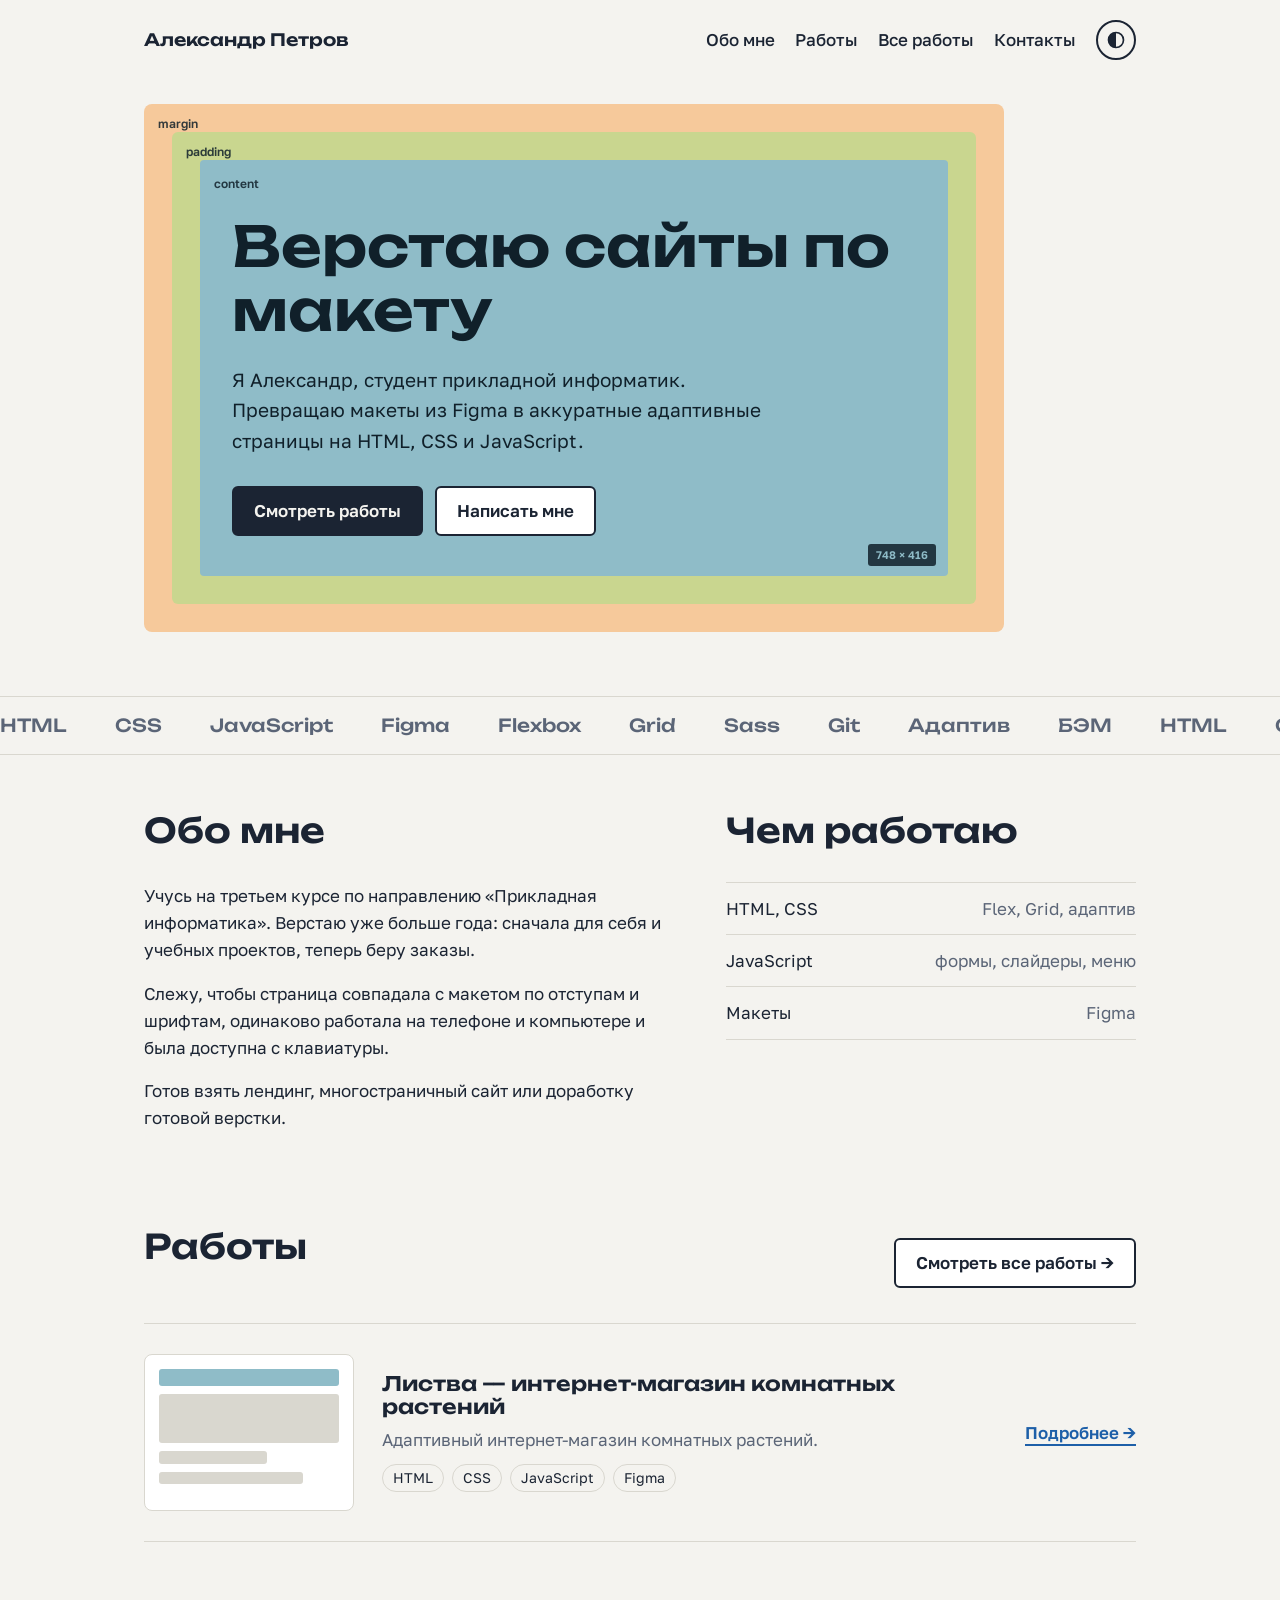
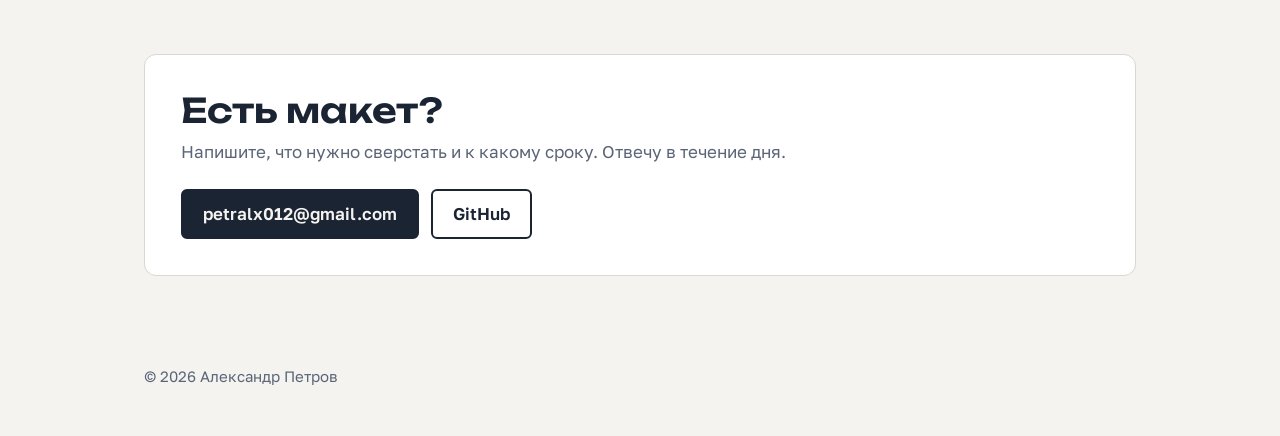
<file: index.html>
<!DOCTYPE html>
<html lang="ru">
<head>
<meta charset="utf-8">
<meta name="viewport" content="width=device-width, initial-scale=1, viewport-fit=cover">
<title>Верстка сайтов по макету</title>
<meta name="description" content="Верстаю адаптивные сайты по макету из Figma: HTML, CSS, JavaScript.">
<link rel="preconnect" href="https://fonts.googleapis.com">
<link rel="preconnect" href="https://fonts.gstatic.com" crossorigin>
<link href="https://fonts.googleapis.com/css2?family=Golos+Text:wght@400;500;600&family=Unbounded:wght@500;600&display=swap" rel="stylesheet">
<link rel="stylesheet" href="css/style.css">
<script>
  /* тема ставится до отрисовки, чтобы не было мигания */
  (function(){var t;try{t=localStorage.getItem('theme')}catch(e){}
  if(!t)t=matchMedia('(prefers-color-scheme: dark)').matches?'dark':'light';
  document.documentElement.dataset.theme=t;document.documentElement.classList.add('js')})();
</script>
</head>
<body>
<div class="progress" aria-hidden="true"></div>

<header class="top">
  <div class="wrap">
    <a class="logo" href="#">Александр Петров</a>
    <nav aria-label="Основное меню">
      <a href="#about">Обо мне</a>
      <a href="#works">Работы</a>
      <a href="works.html">Все работы</a>
      <a href="#contact">Контакты</a>
      <button class="theme" type="button" aria-label="Сменить тему">
        <svg viewBox="0 0 24 24" width="20" height="20" aria-hidden="true"><circle cx="12" cy="12" r="9" fill="none" stroke="currentColor" stroke-width="2"/><path d="M12 3a9 9 0 0 0 0 18z" fill="currentColor"/></svg>
      </button>
    </nav>
  </div>
</header>

<main>
  <div class="hero">
    <div class="wrap">
      <div class="bm" id="bm">
        <span class="tag">margin</span>
        <div class="pad">
          <span class="tag">padding</span>
          <div class="con" id="con">
            <span class="tag">content</span>
            <h1>Верстаю сайты по макету</h1>
            <p>Я Александр, студент прикладной информатик. Превращаю макеты из Figma в аккуратные адаптивные страницы на HTML, CSS и JavaScript.</p>
            <div class="cta">
              <a class="btn main" href="#works">Смотреть работы</a>
              <a class="btn" href="#contact">Написать мне</a>
            </div>
            <span class="dim" id="dim" aria-hidden="true"></span>
          </div>
        </div>
      </div>
    </div>
  </div>

  <div class="ticker" aria-hidden="true">
    <div class="track">
      <span>HTML</span><span>CSS</span><span>JavaScript</span><span>Figma</span><span>Flexbox</span><span>Grid</span><span>Sass</span><span>Git</span><span>Адаптив</span><span>БЭМ</span>
    </div>
  </div>

  <section id="about">
    <div class="wrap about">
      <div>
        <h2>Обо мне</h2>
        <p>Учусь на третьем курсе по направлению «Прикладная информатика». Верстаю уже больше года: сначала для себя и учебных проектов, теперь беру заказы.</p>
        <p>Слежу, чтобы страница совпадала с макетом по отступам и шрифтам, одинаково работала на телефоне и компьютере и была доступна с клавиатуры.</p>
        <p>Готов взять лендинг, многостраничный сайт или доработку готовой верстки.</p>
      </div>
      <div>
        <h2>Чем работаю</h2>
        <ul class="stack">
          <li><span>HTML, CSS</span><span>Flex, Grid, адаптив</span></li>
          <li><span>JavaScript</span><span>формы, слайдеры, меню</span></li>
          <li><span>Макеты</span><span>Figma</span></li>
        </ul>
      </div>
    </div>
  </section>

  <section id="works" class="works-sec">
    <div class="wrap">
      <div class="works-header">
        <h2>Работы</h2>
        <a href="works.html" class="btn">Смотреть все работы &rarr;</a>
      </div>
      <div class="works" id="worksList">
        <!-- избранные работы отрисуются скриптом -->
      </div>
    </div>
  </section>

  <section id="contact">
    <div class="wrap">
      <div class="box reveal">
        <div>
          <h2>Есть макет?</h2>
          <p>Напишите, что нужно сверстать и к какому сроку. Отвечу в течение дня.</p>
        </div>
        <div class="links">
          <a class="btn main" id="mail" href="mailto:petralx012@gmail.com" data-copy="petralx012@gmail.com">petralx012@gmail.com</a>
          <a class="btn" href="https://github.com/shizee1">GitHub</a>
        </div>
      </div>
    </div>
  </section>
</main>

<footer><div class="wrap">© 2026 Александр Петров</div></footer>
<div class="toast" role="status" aria-live="polite"></div>
<script src="js/works-data.js"></script>
<script src="js/main.js"></script>
</body>
</html>
</file>
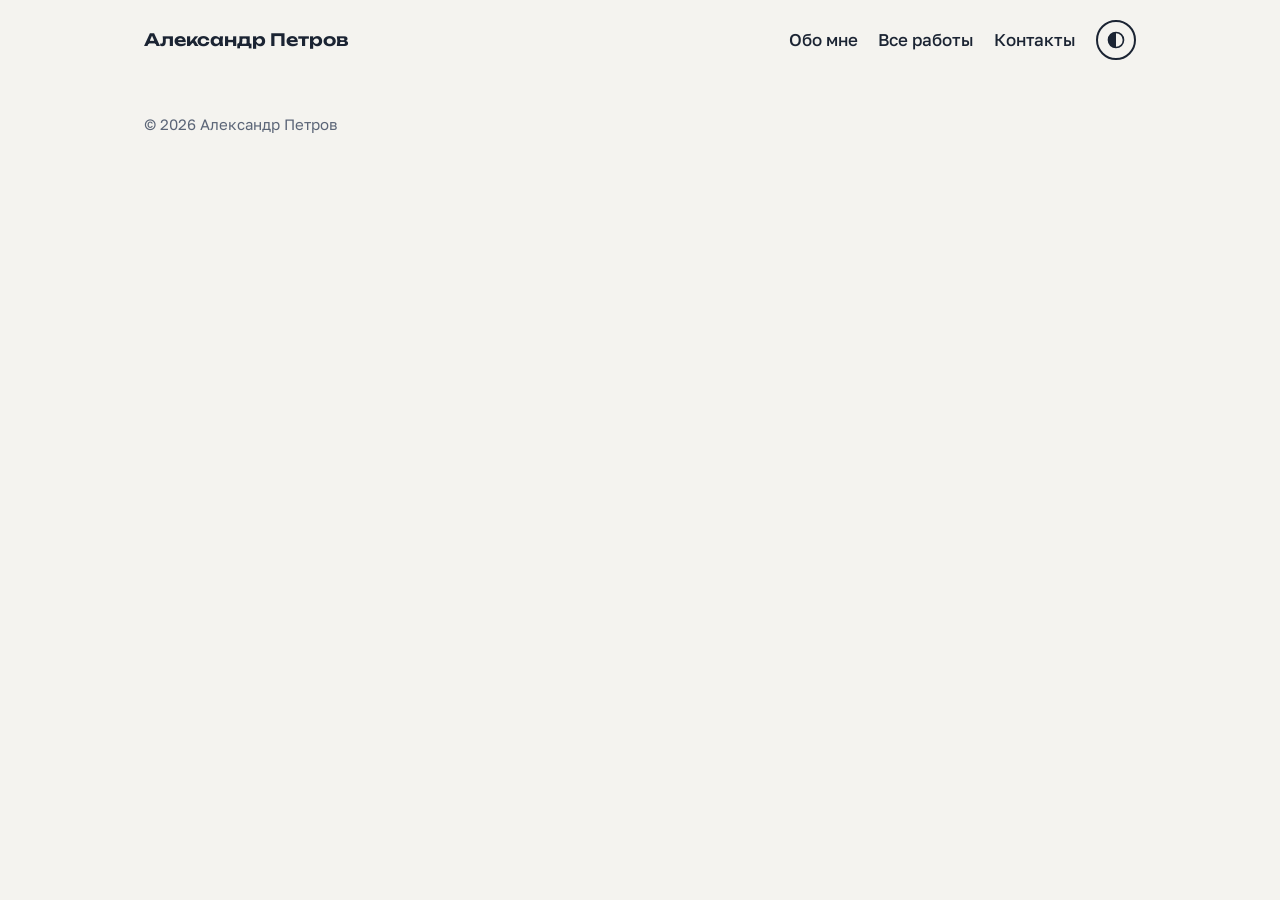
<file: work.html>
<!DOCTYPE html>
<html lang="ru">
<head>
<meta charset="utf-8">
<meta name="viewport" content="width=device-width, initial-scale=1, viewport-fit=cover">
<title>Проект — Александр Петров</title>
<meta name="description" content="Подробно о работе: описание, скриншоты, ссылки на демо и репозиторий.">
<link rel="preconnect" href="https://fonts.googleapis.com">
<link rel="preconnect" href="https://fonts.gstatic.com" crossorigin>
<link href="https://fonts.googleapis.com/css2?family=Golos+Text:wght@400;500;600&family=Unbounded:wght@500;600&display=swap" rel="stylesheet">
<link rel="stylesheet" href="css/style.css">
<script>
  (function(){var t;try{t=localStorage.getItem('theme')}catch(e){}
  if(!t)t=matchMedia('(prefers-color-scheme: dark)').matches?'dark':'light';
  document.documentElement.dataset.theme=t;document.documentElement.classList.add('js')})();
</script>
</head>
<body>
<div class="progress" aria-hidden="true"></div>

<header class="top">
  <div class="wrap">
    <a class="logo" href="index.html">Александр Петров</a>
    <nav aria-label="Основное меню">
      <a href="index.html">Обо мне</a>
      <a href="works.html">Все работы</a>
      <a href="index.html#contact">Контакты</a>
      <button class="theme" type="button" aria-label="Сменить тему">
        <svg viewBox="0 0 24 24" width="20" height="20" aria-hidden="true"><circle cx="12" cy="12" r="9" fill="none" stroke="currentColor" stroke-width="2"/><path d="M12 3a9 9 0 0 0 0 18z" fill="currentColor"/></svg>
      </button>
    </nav>
  </div>
</header>

<main>
  <section class="work-page" id="workPage">
    <div class="wrap">
      <div class="work-back">
        <a href="works.html" class="btn">&larr; К списку работ</a>
      </div>

      <article class="work-detail">
        <div class="work-detail-head">
          <h1 id="workTitle">Проект</h1>
          <div class="work-detail-tags" id="workTags"></div>
        </div>

        <p class="work-detail-desc" id="workDesc"></p>

        <div class="work-detail-actions">
          <a class="btn main" id="workDemo" href="#">Открыть демо</a>
          <a class="btn" id="workRepo" href="#">Репозиторий на GitHub</a>
        </div>

        <div class="work-detail-full">
          <h3>Описание</h3>
          <p id="workFullDesc"></p>
        </div>

        <div class="work-gallery">
          <h3>Скриншоты</h3>
          <div class="gallery-list" id="workGallery">
            <!-- изображения вставятся скриптом -->
          </div>
        </div>
      </article>

      <div class="work-not-found" id="workNotFound" style="display:none">
        <p>Работа не найдена.</p>
        <a href="works.html" class="btn main">К списку работ</a>
      </div>
    </div>
  </section>
</main>

<footer><div class="wrap">© 2026 Александр Петров</div></footer>
<div class="toast" role="status" aria-live="polite"></div>
<script src="js/works-data.js"></script>
<script>
  (function () {
    var params = new URLSearchParams(location.search);
    var id = params.get('id');
    var work = worksApi.get(id);

    var page = document.getElementById('workPage');
    var notFound = document.getElementById('workNotFound');

    if (!work) {
      page.style.display = 'none';
      notFound.style.display = 'block';
      document.title = 'Работа не найдена — Александр Петров';
      return;
    }

    document.title = work.title + ' — Александр Петров';
    document.getElementById('workTitle').textContent = work.title;
    document.getElementById('workDesc').textContent = work.shortDesc;
    document.getElementById('workFullDesc').textContent = work.fullDesc;

    var tagsEl = document.getElementById('workTags');
    work.tags.forEach(function (tag) {
      var span = document.createElement('span');
      span.textContent = tag;
      tagsEl.appendChild(span);
    });

    var demoEl = document.getElementById('workDemo');
    var repoEl = document.getElementById('workRepo');
    demoEl.href = work.demoUrl || '#';
    repoEl.href = work.repoUrl || '#';
    if (!work.demoUrl) {
      demoEl.style.display = 'none';
    }
    if (!work.repoUrl) {
      repoEl.style.display = 'none';
    }

    var gallery = document.getElementById('workGallery');
    var galleryHeading = gallery.previousElementSibling;

    work.screenshots.forEach(function (src, i) {
      var img = document.createElement('img');
      img.src = src;
      img.alt = work.title + ' — скриншот ' + (i + 1);
      img.loading = 'lazy';
      img.onerror = function () { this.style.display = 'none'; };
      gallery.appendChild(img);
    });

    if (work.screenshots.length === 0 && galleryHeading) {
      galleryHeading.style.display = 'none';
      gallery.style.display = 'none';
    }
  })();
</script>
<script src="js/main.js"></script>
</body>
</html>
</file>
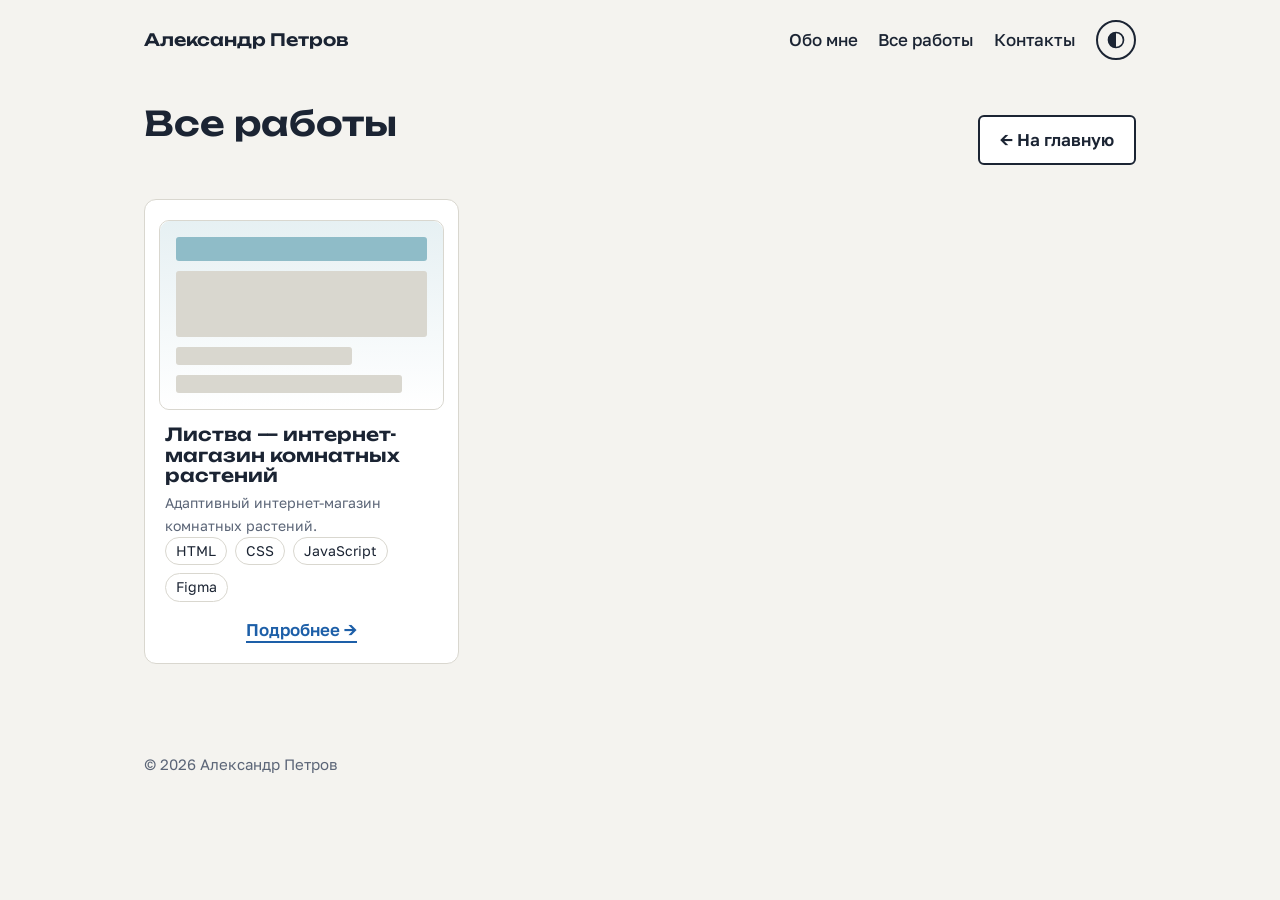
<file: works.html>
<!DOCTYPE html>
<html lang="ru">
<head>
<meta charset="utf-8">
<meta name="viewport" content="width=device-width, initial-scale=1, viewport-fit=cover">
<title>Все работы — Александр Петров</title>
<meta name="description" content="Подборка работ по верстке сайтов: лендинги, интернет-магазины, промо-страницы.">
<link rel="preconnect" href="https://fonts.googleapis.com">
<link rel="preconnect" href="https://fonts.gstatic.com" crossorigin>
<link href="https://fonts.googleapis.com/css2?family=Golos+Text:wght@400;500;600&family=Unbounded:wght@500;600&display=swap" rel="stylesheet">
<link rel="stylesheet" href="css/style.css">
<script>
  /* тема ставится до отрисовки, чтобы не было мигания */
  (function(){var t;try{t=localStorage.getItem('theme')}catch(e){}
  if(!t)t=matchMedia('(prefers-color-scheme: dark)').matches?'dark':'light';
  document.documentElement.dataset.theme=t;document.documentElement.classList.add('js')})();
</script>
</head>
<body>
<div class="progress" aria-hidden="true"></div>

<header class="top">
  <div class="wrap">
    <a class="logo" href="index.html">Александр Петров</a>
    <nav aria-label="Основное меню">
      <a href="index.html">Обо мне</a>
      <a href="works.html" aria-current="page">Все работы</a>
      <a href="index.html#contact">Контакты</a>
      <button class="theme" type="button" aria-label="Сменить тему">
        <svg viewBox="0 0 24 24" width="20" height="20" aria-hidden="true"><circle cx="12" cy="12" r="9" fill="none" stroke="currentColor" stroke-width="2"/><path d="M12 3a9 9 0 0 0 0 18z" fill="currentColor"/></svg>
      </button>
    </nav>
  </div>
</header>

<main>
  <section class="works-sec">
    <div class="wrap">
      <div class="works-header">
        <h2>Все работы</h2>
        <a href="index.html" class="btn">&larr; На главную</a>
      </div>
      <div class="works-grid" id="worksGrid">
        <!-- работы отрисуются скриптом -->
      </div>
    </div>
  </section>
</main>

<footer><div class="wrap">© 2026 Александр Петров</div></footer>
<div class="toast" role="status" aria-live="polite"></div>
<script src="js/works-data.js"></script>
<script src="js/main.js"></script>
</body>
</html>
</file>
<file: css/style.css>
/* ============================================
   ТОКЕНЫ (переменные)
   ============================================ */
:root {
  --bg: #F4F3EF;
  --surface: #FFFFFF;
  --ink: #1B2433;
  --muted: #5B6577;
  --line: #D9D7CF;
  --link: #1D5FA8;

  --margin: #F6C99B;
  --padding: #C9D68F;
  --content: #8FBCC8;
  --on-box: #10202A;

  --m: 28px;
  --p: 28px;

  color-scheme: light;
  box-sizing: border-box;
  padding-top: env(safe-area-inset-top, 0px);
  padding-bottom: env(safe-area-inset-bottom, 0px);
}

:root[data-theme="dark"] {
  --bg: #141A24;
  --surface: #1C2433;
  --ink: #ECEFF4;
  --muted: #9AA4B5;
  --line: #2E394C;
  --link: #7DB4F0;

  --margin: #8A5A2E;
  --padding: #566B2A;
  --content: #2F6676;
  --on-box: #FFFFFF;

  color-scheme: dark;
}

/* ============================================
   БАЗА
   ============================================ */
*,
*::before,
*::after {
  box-sizing: border-box;
}

html {
  scroll-padding-top: env(safe-area-inset-top, 0px);
  scroll-behavior: smooth;
}

body {
  margin: 0;
  background: var(--bg);
  color: var(--ink);
  font: 400 17px/1.6 "Golos Text", system-ui, sans-serif;
  transition: background .3s, color .3s;
}

a {
  color: var(--link);
  text-decoration: none;
}

a:focus-visible,
button:focus-visible {
  outline: 3px solid var(--link);
  outline-offset: 3px;
}

.wrap {
  max-width: 1040px;
  margin: 0 auto;
  padding: 0 24px;
}

h1,
h2,
h3 {
  font-family: Unbounded, "Golos Text", sans-serif;
  font-weight: 600;
  line-height: 1.15;
  margin: 0;
}

h2 {
  font-size: clamp(24px, 4vw, 34px);
  margin-bottom: 32px;
}

section {
  padding: 56px 0;
}

/* Плавный вход страницы */
body::before {
  content: "";
  position: fixed;
  inset: 0;
  background: var(--bg);
  z-index: 50;
  transition: opacity .6s ease, visibility .6s ease;
}

body.loaded::before {
  opacity: 0;
  visibility: hidden;
}

/* ============================================
   ПРОГРЕСС ПРОКРУТКИ
   ============================================ */
.progress {
  position: fixed;
  top: env(safe-area-inset-top, 0px);
  left: 0;
  right: 0;
  height: 3px;
  background: var(--link);
  transform: scaleX(0);
  transform-origin: left;
  z-index: 20;
}

/* ============================================
   ШАПКА
   ============================================ */
header.top {
  padding: 20px 0;
}

header.top .wrap {
  display: flex;
  justify-content: space-between;
  align-items: center;
  gap: 16px;
}

.logo {
  font-family: Unbounded, sans-serif;
  font-weight: 600;
  color: var(--ink);
}

nav {
  display: flex;
  gap: 20px;
  align-items: center;
}

nav a {
  color: var(--ink);
  font-weight: 500;
  background: linear-gradient(currentColor, currentColor) 0 100% / 0 2px no-repeat;
  transition: background-size .25s;
}

nav a:hover {
  background-size: 100% 2px;
}

.theme {
  width: 40px;
  height: 40px;
  border-radius: 50%;
  border: 2px solid var(--ink);
  background: transparent;
  color: var(--ink);
  display: grid;
  place-items: center;
  cursor: pointer;
  transition: transform .2s;
}

.theme:active {
  transform: scale(.92);
}

.theme svg {
  transition: transform .5s cubic-bezier(.3, 1.4, .5, 1);
}

:root[data-theme="dark"] .theme svg {
  transform: rotate(180deg);
}

/* ============================================
   ПЕРВЫЙ ЭКРАН: BOX MODEL
   ============================================ */
.hero {
  padding: 24px 0 64px;
}

.bm {
  background: var(--margin);
  padding: var(--m);
  border-radius: 8px;
  position: relative;
  max-width: 860px;
  animation: reveal-bm 1.5s cubic-bezier(.25, .46, .45, .94) backwards;
}

.pad {
  background: var(--padding);
  padding: var(--p);
  border-radius: 6px;
  position: relative;
  animation: reveal-pad 1.2s cubic-bezier(.22, 1, .36, 1) backwards;
  animation-delay: .15s;
}

.con {
  background: var(--content);
  padding: 40px 32px;
  border-radius: 4px;
  position: relative;
  color: var(--on-box);
  animation: reveal-con 1.2s cubic-bezier(.22, 1, .36, 1) backwards;
  animation-delay: .3s;
}

@keyframes reveal-bm {
  from {
    clip-path: inset(0 0 100% 0 round 8px);
    opacity: .45;
  }
  to {
    clip-path: inset(0 0 0 0 round 8px);
    opacity: 1;
  }
}

@keyframes reveal-pad {
  from {
    clip-path: inset(0 0 100% 0 round 6px);
    opacity: .45;
    transform: translateY(12px);
  }
  to {
    clip-path: inset(0 0 0 0 round 6px);
    opacity: 1;
    transform: none;
  }
}

@keyframes reveal-con {
  from {
    clip-path: inset(0 0 100% 0 round 4px);
    opacity: .55;
    transform: translateY(12px);
  }
  to {
    clip-path: inset(0 0 0 0 round 4px);
    opacity: 1;
    transform: none;
  }
}

.tag {
  position: absolute;
  top: 10px;
  left: 14px;
  font-size: 12px;
  font-weight: 600;
  color: var(--on-box);
  opacity: 0;
  animation: tag-fade .5s ease-out forwards;
}

.bm > .tag { animation-delay: .5s; }
.pad > .tag { animation-delay: .65s; }
.con .tag { top: 14px; animation-delay: .8s; }

@keyframes tag-fade {
  to { opacity: .85; }
}

.con h1,
.con p,
.con .cta {
  opacity: 0;
  transform: translateY(14px);
  animation: rise .8s cubic-bezier(.22, 1, .36, 1) both;
}

.con h1 {
  font-size: clamp(30px, 6vw, 56px);
  margin-top: 14px;
  animation-delay: .9s;
}

.con p {
  max-width: 46ch;
  margin: 22px 0 0;
  font-size: 19px;
  animation-delay: 1s;
}

.con .cta {
  margin-top: 30px;
  animation-delay: 1.1s;
}

@keyframes rise {
  from { opacity: 0; transform: translateY(14px); }
  to { opacity: 1; transform: none; }
}

.dim {
  position: absolute;
  right: 12px;
  bottom: 10px;
  font-size: 11px;
  font-weight: 600;
  background: var(--on-box);
  color: var(--content);
  padding: 2px 8px;
  border-radius: 3px;
  opacity: 0;
  animation: tag-fade .5s 1.25s ease-out forwards;
}

.cta {
  display: flex;
  flex-wrap: wrap;
  gap: 12px;
}

.btn {
  display: inline-flex;
  align-items: center;
  gap: 8px;
  padding: 12px 20px;
  border-radius: 6px;
  font-weight: 600;
  text-decoration: none;
  border: 2px solid var(--ink);
  color: var(--ink);
  background: var(--surface);
  cursor: pointer;
  font-family: inherit;
  font-size: inherit;
  line-height: 1.3;
  transition: transform .15s, box-shadow .15s, border-color .2s;
}

.btn.main {
  background: var(--ink);
  color: var(--bg);
  border-color: var(--ink);
}

.btn:hover {
  transform: translate(-2px, -2px);
  box-shadow: 4px 4px 0 var(--ink);
}

.btn:active {
  transform: none;
  box-shadow: none;
}

/* ============================================
   БЕГУЩАЯ СТРОКА
   ============================================ */
.ticker {
  overflow: hidden;
  border-block: 1px solid var(--line);
  padding: 14px 0;
}

.track {
  display: flex;
  gap: 48px;
  width: max-content;
  will-change: transform;
  animation: scroll 30s linear infinite;
  font-family: Unbounded, sans-serif;
  font-weight: 500;
  font-size: 18px;
  color: var(--muted);
}

.ticker:hover .track {
  animation-play-state: paused;
}

@keyframes scroll {
  to { transform: translateX(-50%); }
}

/* ============================================
   ОБО МНЕ
   ============================================ */
.about {
  display: grid;
  grid-template-columns: 1.3fr 1fr;
  gap: 48px;
}

.about p {
  margin: 0 0 16px;
  max-width: 58ch;
}

.stack {
  list-style: none;
  margin: 0;
  padding: 0;
  border-top: 1px solid var(--line);
}

.stack li {
  display: flex;
  justify-content: space-between;
  gap: 16px;
  padding: 12px 0;
  border-bottom: 1px solid var(--line);
}

.stack span:last-child {
  color: var(--muted);
  text-align: right;
}

/* ============================================
   РАБОТЫ (главная)
   ============================================ */
.works-sec {
  padding-top: 24px;
}

.works {
  border-top: 1px solid var(--line);
}

.work {
  display: grid;
  grid-template-columns: 210px 1fr auto;
  gap: 28px;
  align-items: center;
  padding: 30px 0;
  border-bottom: 1px solid var(--line);
}

.thumb {
  aspect-ratio: 4 / 3;
  border-radius: 8px;
  border: 1px solid var(--line);
  background: var(--surface);
  padding: 14px;
  display: flex;
  flex-direction: column;
  gap: 8px;
}

.thumb i {
  display: block;
  border-radius: 3px;
  background: var(--line);
}

.thumb i:nth-child(1) { height: 14%; background: var(--c, var(--content)); }
.thumb i:nth-child(2) { height: 38%; }
.thumb i:nth-child(3) { height: 10%; width: 60%; }
.thumb i:nth-child(4) { height: 10%; width: 80%; }

.work h3 {
  font-size: 20px;
  margin-bottom: 8px;
}

.work p {
  margin: 0 0 10px;
  color: var(--muted);
  max-width: 52ch;
}

.tags {
  display: flex;
  flex-wrap: wrap;
  gap: 8px;
  font-size: 14px;
}

.tags span {
  padding: 2px 10px;
  border: 1px solid var(--line);
  border-radius: 99px;
}

.go {
  font-weight: 600;
  white-space: nowrap;
  background: linear-gradient(currentColor, currentColor) 0 100% / 100% 2px no-repeat;
  transition: background-size .25s, color .2s;
}

.work:hover .go {
  background-size: 0 2px;
  background-position: 100% 100%;
  color: var(--link);
}

/* ============================================
   ПОЯВЛЕНИЕ ПРИ ПРОКРУТКЕ
   ============================================ */
.js .reveal {
  opacity: 0;
  transform: translateY(20px);
  transition: opacity .7s, transform .7s cubic-bezier(.2, .8, .2, 1);
}

.js .reveal.in {
  opacity: 1;
  transform: none;
}

.js .reveal .thumb i {
  transform: scaleX(0);
  transform-origin: left;
  transition: transform .6s cubic-bezier(.2, .8, .2, 1);
}

.js .reveal.in .thumb i {
  transform: none;
}

.reveal.in .thumb i:nth-child(2) { transition-delay: .15s; }
.reveal.in .thumb i:nth-child(3) { transition-delay: .3s; }
.reveal.in .thumb i:nth-child(4) { transition-delay: .45s; }

/* ============================================
   КОНТАКТЫ
   ============================================ */
.box {
  background: var(--surface);
  border: 1px solid var(--line);
  border-radius: 12px;
  padding: 36px;
  display: flex;
  flex-wrap: wrap;
  gap: 24px;
  justify-content: space-between;
  align-items: center;
}

.box h2 {
  margin: 0 0 8px;
}

.box p {
  margin: 0;
  color: var(--muted);
}

.links {
  display: flex;
  flex-wrap: wrap;
  gap: 12px;
}

footer {
  padding: 32px 0 48px;
  color: var(--muted);
  font-size: 15px;
}

.toast {
  position: fixed;
  left: 50%;
  bottom: calc(24px + env(safe-area-inset-bottom, 0px));
  transform: translate(-50%, 24px);
  background: var(--ink);
  color: var(--bg);
  padding: 10px 18px;
  border-radius: 8px;
  font-weight: 500;
  opacity: 0;
  pointer-events: none;
  transition: opacity .25s, transform .25s;
  z-index: 60;
}

.toast.show {
  opacity: 1;
  transform: translate(-50%, 0);
}

/* ============================================
   ЗАГОЛОВОК СЕКЦИИ РАБОТ (кнопка "все")
   ============================================ */
.works-header {
  display: flex;
  justify-content: space-between;
  align-items: center;
  gap: 16px;
  margin-bottom: 24px;
  flex-wrap: wrap;
}

/* ============================================
   СЕТКА РАБОТ (works.html)
   ============================================ */
.works-grid {
  display: grid;
  grid-template-columns: repeat(auto-fill, minmax(260px, 1fr));
  gap: 24px;
}

.works-grid .work {
  display: flex;
  flex-direction: column;
  gap: 14px;
  padding: 20px;
  border: 1px solid var(--line);
  border-radius: 12px;
  background: var(--surface);
  transition: transform .2s, box-shadow .2s, border-color .2s;
}

.works-grid .work .thumb {
  aspect-ratio: 3 / 2;
  min-height: 190px;
  border-radius: 10px;
  border: 1px solid var(--line);
  background: var(--surface);
  padding: 16px;
  display: flex;
  flex-direction: column;
  gap: 10px;
  position: relative;
  overflow: hidden;
}

.works-grid .work .thumb::before {
  content: "";
  position: absolute;
  inset: 0;
  border-radius: 10px;
  background: linear-gradient(180deg, color-mix(in srgb, var(--c, var(--content)) 22%, transparent), var(--surface));
  opacity: 1;
  z-index: 0;
  pointer-events: none;
}

.works-grid .work .thumb i {
  position: relative;
  z-index: 1;
  display: block;
  border-radius: 3px;
  background: var(--line);
}

.works-grid .work .thumb i:nth-child(1) {
  height: 16%;
  background: var(--c, var(--content));
}

.works-grid .work .thumb i:nth-child(2) {
  height: 44%;
}

.works-grid .work .thumb i:nth-child(3) {
  height: 12%;
  width: 70%;
}

.works-grid .work .thumb i:nth-child(4) {
  height: 12%;
  width: 90%;
}

.works-grid .work:hover {
  transform: translateY(-4px);
  box-shadow: 6px 6px 0 var(--ink);
  border-color: var(--ink);
}

.works-grid .work:hover .thumb {
  transform: none;
}

.works-grid .work h3 {
  font-size: 18px;
  margin: 0 0 6px;
}

.works-grid .work p {
  margin: 0;
  color: var(--muted);
  font-size: 14px;
}

.works-grid .work .go {
  margin-top: auto;
}

/* ============================================
   СТРАНИЦА ОДНОГО ПРОЕКТА (work.html)
   ============================================ */
.work-page {
  padding-top: 24px;
}

.work-back {
  margin-bottom: 24px;
}

.work-detail {
  max-width: 860px;
  margin: 0 auto;
}

.work-detail-head {
  display: flex;
  flex-direction: column;
  gap: 10px;
  margin-bottom: 20px;
}

.work-detail h1 {
  font-size: clamp(26px, 5vw, 40px);
  margin: 0;
}

.work-detail-tags {
  display: flex;
  flex-wrap: wrap;
  gap: 8px;
}

.work-detail-tags span {
  padding: 2px 10px;
  border: 1px solid var(--line);
  border-radius: 99px;
  font-size: 13px;
  color: var(--ink);
}

.work-detail-desc {
  font-size: 17px;
  color: var(--muted);
  margin: 0 0 24px;
  max-width: 60ch;
}

.work-detail-actions {
  display: flex;
  gap: 12px;
  flex-wrap: wrap;
  margin-bottom: 32px;
}

.work-gallery {
  margin-bottom: 32px;
}

.work-gallery h3 {
  font-size: 20px;
  margin: 0 0 14px;
}

.gallery-list {
  display: flex;
  flex-direction: column;
  gap: 16px;
}

.gallery-list img {
  width: 100%;
  height: 420px;
  object-fit: cover;
  border-radius: 8px;
  border: 1px solid var(--line);
  background: var(--bg);
  transition: transform .2s;
}

.gallery-list img:hover {
  transform: scale(1.02);
}

.work-detail-full {
  border-top: 1px solid var(--line);
  padding-top: 24px;
}

.work-detail-full h3 {
  font-size: 20px;
  margin: 0 0 12px;
}

.work-detail-full p {
  margin: 0;
  color: var(--ink);
  line-height: 1.7;
}

.work-not-found {
  text-align: center;
  padding: 60px 20px;
}

/* ============================================
   АДАПТИВ
   ============================================ */
@media (max-width: 760px) {
  .about {
    grid-template-columns: 1fr;
    gap: 32px;
  }

  .work {
    grid-template-columns: 1fr;
    gap: 16px;
  }

  .thumb {
    max-width: 280px;
  }

  .con {
    padding: 32px 20px 28px;
  }

  .box {
    padding: 24px;
  }

  nav {
    gap: 14px;
  }

  :root {
    --m: 16px;
    --p: 16px;
  }

  .works-header {
    flex-direction: column;
    align-items: flex-start;
  }

  .works-grid {
    grid-template-columns: repeat(auto-fill, minmax(200px, 1fr));
    gap: 16px;
  }

  .works-grid .work {
    padding: 16px;
  }

  .gallery-list img {
    height: 260px;
  }
}

@media (prefers-reduced-motion: reduce) {
  html { scroll-behavior: auto; }

  *,
  *::before,
  *::after {
    animation: none !important;
    transition: none !important;
  }

  .tag,
  .dim { opacity: .75; }

  .con h1,
  .con p,
  .con .cta { opacity: 1; transform: none; }

  .js .reveal,
  .js .reveal .thumb i { opacity: 1; transform: none; }

  body::before { display: none; }
}
</file>
